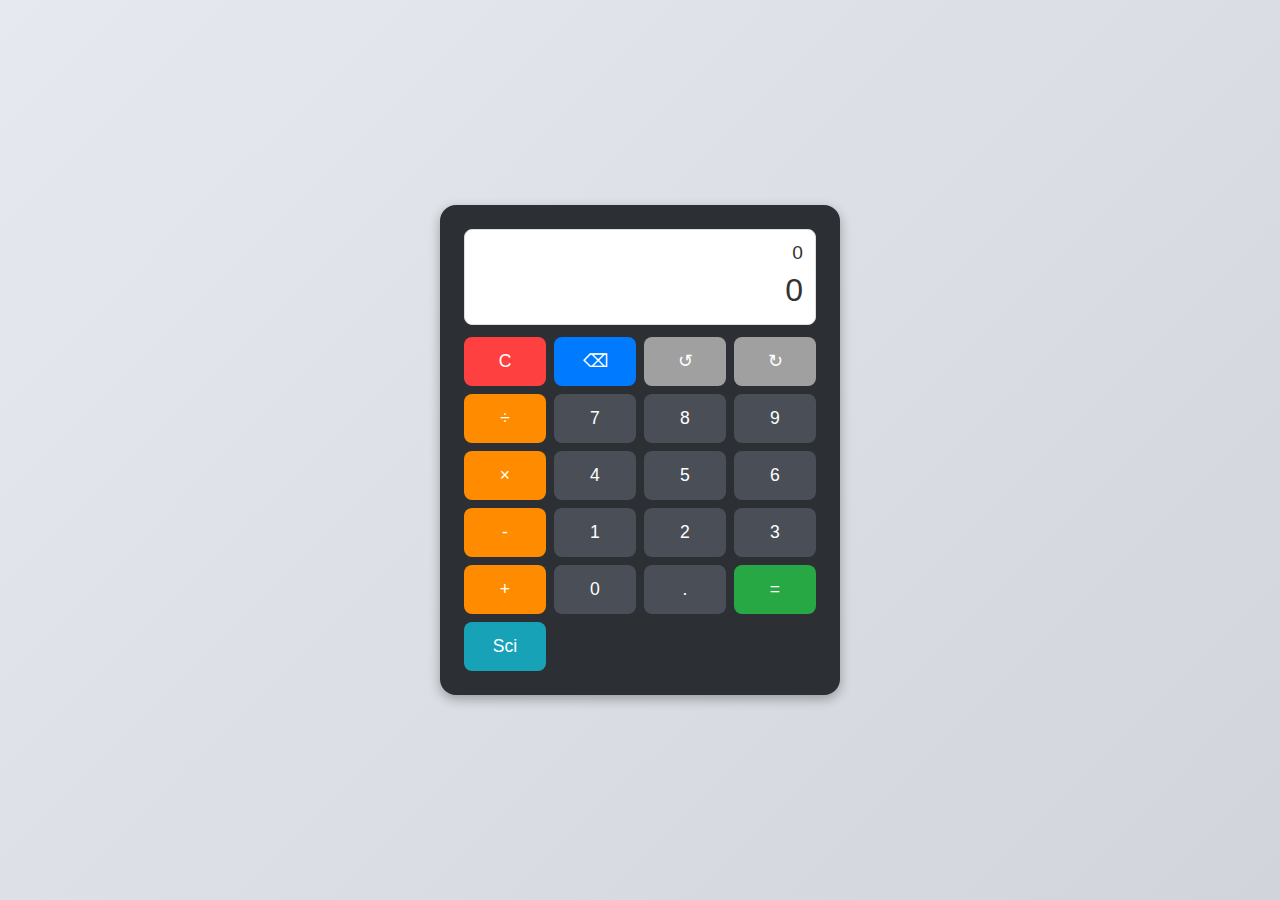
<file: calculator.html>
<!DOCTYPE html>
<html lang="en">
<head>
  <meta charset="UTF-8">
  <meta name="viewport" content="width=device-width, initial-scale=1.0">
  <title>Scientific Calculator</title>
  <style>
    :root {
      --primary-bg: #2c2f33;
      --display-bg: #ffffff;
      --button-bg: #4a4e57;
      --operator-bg: #ff8c00;
      --clear-bg: #ff4040;
      --equals-bg: #28a745;
      --scientific-bg: #6b7280;
      --action-bg: #007bff;
      --toggle-bg: #17a2b8;
      --hover-lighten: 15%;
      --shadow: 0 4px 12px rgba(0, 0, 0, 0.3);
    }

    * {
      margin: 0;
      padding: 0;
      box-sizing: border-box;
    }

    body {
      display: flex;
      justify-content: center;
      align-items: center;
      min-height: 100vh;
      background: linear-gradient(135deg, #e6e9ef, #d1d4db);
      font-family: 'Segoe UI', Tahoma, Geneva, Verdana, sans-serif;
    }

    .calculator {
      background: var(--primary-bg);
      padding: 24px;
      border-radius: 16px;
      box-shadow: var(--shadow);
      width: 400px;
      max-width: 100%;
    }

    .display {
      background: var(--display-bg);
      padding: 12px;
      margin-bottom: 12px;
      border-radius: 8px;
      text-align: right;
      font-weight: 500;
      color: #333;
      border: 1px solid #ddd;
    }

    .expression {
      font-size: 1.2em;
      min-height: 30px;
      overflow: hidden;
      white-space: nowrap;
      text-overflow: ellipsis;
    }

    .result {
      font-size: 2em;
      min-height: 40px;
    }

    .buttons {
      display: grid;
      grid-template-columns: repeat(5, 1fr);
      gap: 8px;
    }

    .basic-mode .buttons {
      grid-template-columns: repeat(4, 1fr);
    }

    button {
      padding: 14px;
      font-size: 1.1em;
      font-weight: 500;
      border: none;
      border-radius: 8px;
      cursor: pointer;
      background: var(--button-bg);
      color: #fff;
      transition: background 0.2s, transform 0.1s;
    }

    button:hover {
      filter: brightness(1.15);
    }

    button:active {
      transform: scale(0.95);
    }

    .operator {
      background: var(--operator-bg);
    }

    .clear {
      background: var(--clear-bg);
    }

    .equals {
      background: var(--equals-bg);
    }

    .scientific {
      background: var(--scientific-bg);
    }

    .action {
      background: var(--action-bg);
    }

    .toggle {
      background: var(--toggle-bg);
    }

    button:focus {
      outline: none;
      box-shadow: 0 0 0 3px rgba(255, 255, 255, 0.3);
    }

    button:disabled {
      background: #a0a0a0;
      cursor: not-allowed;
    }

    @media (max-width: 450px) {
      .calculator {
        width: 90%;
        padding: 16px;
      }

      .expression {
        font-size: 1em;
      }

      .result {
        font-size: 1.6em;
      }

      button {
        padding: 10px;
        font-size: 1em;
      }
    }
  </style>
</head>
<body>
  <div class="calculator" id="calculator">
    <div class="display">
      <div class="expression" id="expression">0</div>
      <div class="result" id="result">0</div>
    </div>
    <div class="buttons" id="buttons">
      <!-- Buttons will be dynamically generated -->
    </div>
  </div>

  <script>
    const calculator = document.getElementById('calculator');
    const expressionDisplay = document.getElementById('expression');
    const resultDisplay = document.getElementById('result');
    const buttonsContainer = document.getElementById('buttons');
    const undoButton = createButton('action', '↺', 'undo', undo, true);
    const redoButton = createButton('action', '↻', 'redo', redo, true);
    let expression = '0';
    let lastResult = null;
    let history = [{ expression: '0', lastResult: null }];
    let historyIndex = 0;
    let isScientificMode = false;

    const basicButtons = [
      { class: 'clear', text: 'C', action: clearDisplay },
      { class: 'action', text: '⌫', action: deleteLast },
      { class: 'action', element: undoButton },
      { class: 'action', element: redoButton },
      { class: 'operator', text: '÷', action: () => appendToDisplay('/') },
      { class: '', text: '7', action: () => appendToDisplay('7') },
      { class: '', text: '8', action: () => appendToDisplay('8') },
      { class: '', text: '9', action: () => appendToDisplay('9') },
      { class: 'operator', text: '×', action: () => appendToDisplay('*') },
      { class: '', text: '4', action: () => appendToDisplay('4') },
      { class: '', text: '5', action: () => appendToDisplay('5') },
      { class: '', text: '6', action: () => appendToDisplay('6') },
      { class: 'operator', text: '-', action: () => appendToDisplay('-') },
      { class: '', text: '1', action: () => appendToDisplay('1') },
      { class: '', text: '2', action: () => appendToDisplay('2') },
      { class: '', text: '3', action: () => appendToDisplay('3') },
      { class: 'operator', text: '+', action: () => appendToDisplay('+') },
      { class: '', text: '0', action: () => appendToDisplay('0') },
      { class: '', text: '.', action: () => appendToDisplay('.') },
      { class: 'equals', text: '=', action: calculate },
      { class: 'toggle', text: 'Sci', action: toggleMode }
    ];

    const scientificButtons = [
      { class: 'clear', text: 'C', action: clearDisplay },
      { class: 'action', text: '⌫', action: deleteLast },
      { class: 'action', element: undoButton },
      { class: 'action', element: redoButton },
      { class: 'operator', text: '÷', action: () => appendToDisplay('/') },
      { class: 'scientific', text: 'sin', action: () => applyFunction('sin') },
      { class: 'scientific', text: 'cos', action: () => applyFunction('cos') },
      { class: 'scientific', text: 'tan', action: () => applyFunction('tan') },
      { class: 'scientific', text: 'log', action: () => applyFunction('log') },
      { class: 'scientific', text: '√', action: () => applyFunction('sqrt') },
      { class: '', text: '7', action: () => appendToDisplay('7') },
      { class: '', text: '8', action: () => appendToDisplay('8') },
      { class: '', text: '9', action: () => appendToDisplay('9') },
      { class: 'operator', text: '×', action: () => appendToDisplay('*') },
      { class: 'operator', text: '^', action: () => appendToDisplay('^') },
      { class: '', text: '4', action: () => appendToDisplay('4') },
      { class: '', text: '5', action: () => appendToDisplay('5') },
      { class: '', text: '6', action: () => appendToDisplay('6') },
      { class: 'operator', text: '-', action: () => appendToDisplay('-') },
      { class: '', text: '(', action: () => appendToDisplay('(') },
      { class: '', text: '1', action: () => appendToDisplay('1') },
      { class: '', text: '2', action: () => appendToDisplay('2') },
      { class: '', text: '3', action: () => appendToDisplay('3') },
      { class: 'operator', text: '+', action: () => appendToDisplay('+') },
      { class: '', text: ')', action: () => appendToDisplay(')') },
      { class: '', text: '0', action: () => appendToDisplay('0') },
      { class: '', text: '.', action: () => appendToDisplay('.') },
      { class: 'scientific', text: 'π', action: () => appendToDisplay('Math.PI') },
      { class: 'equals', text: '=', action: calculate },
      { class: 'toggle', text: 'Basic', action: toggleMode }
    ];

    function createButton(className, text, id, action, disabled = false) {
      const button = document.createElement('button');
      button.className = className;
      button.innerText = text;
      if (id) button.id = id;
      button.onclick = action;
      button.disabled = disabled;
      return button;
    }

    function renderButtons() {
      buttonsContainer.innerHTML = '';
      const buttons = isScientificMode ? scientificButtons : basicButtons;
      buttons.forEach(btn => {
        if (btn.element) {
          buttonsContainer.appendChild(btn.element);
        } else {
          const button = createButton(btn.class, btn.text, null, btn.action);
          buttonsContainer.appendChild(button);
        }
      });
      calculator.className = isScientificMode ? 'calculator' : 'calculator basic-mode';
    }

    function toggleMode() {
      isScientificMode = !isScientificMode;
      if (!isScientificMode) {
        // Clear scientific functions from expression
        if (/sin|cos|tan|log|sqrt|Math\.PI|Math\.E|\^/.test(expression)) {
          clearDisplay();
        }
      }
      renderButtons();
    }

    function appendToDisplay(value) {
      if (expression === '0' && value !== '.' && !value.startsWith('Math.')) {
        expression = value;
      } else if (value === '.' && expression.slice(-1) === '.') {
        return;
      } else if (value === '.' && /\d*\.\d*$/.test(expression.split(/[+\-*/^]/).pop())) {
        return;
      } else {
        expression += value;
      }
      saveState();
      updateDisplay();
    }

    function applyFunction(func) {
      if (!isScientificMode) return;
      if (expression === '0' || lastResult !== null) {
        expression = `${func}(`;
      } else {
        expression += `${func}(`;
      }
      saveState();
      updateDisplay();
    }

    function deleteLast() {
      if (expression !== '0' && lastResult === null) {
        expression = expression.slice(0, -1) || '0';
        saveState();
        updateDisplay();
      }
    }

    function clearDisplay() {
      expression = '0';
      lastResult = null;
      saveState();
      updateDisplay();
    }

    function saveState() {
      history = history.slice(0, historyIndex + 1);
      history.push({ expression, lastResult });
      historyIndex++;
      if (history.length > 50) {
        history.shift();
        historyIndex--;
      }
      updateButtonStates();
    }

    function undo() {
      if (historyIndex > 0) {
        historyIndex--;
        const state = history[historyIndex];
        expression = state.expression;
        lastResult = state.lastResult;
        updateDisplay();
        updateButtonStates();
      }
    }

    function redo() {
      if (historyIndex < history.length - 1) {
        historyIndex++;
        const state = history[historyIndex];
        expression = state.expression;
        lastResult = state.lastResult;
        updateDisplay();
        updateButtonStates();
      }
    }

    function updateButtonStates() {
      undoButton.disabled = historyIndex === 0;
      redoButton.disabled = historyIndex === history.length - 1;
    }

    function updateDisplay() {
      let displayExpression = expression;
      if (lastResult !== null) {
        displayExpression = `${expression}=${lastResult}`;
      }
      expressionDisplay.innerText = displayExpression;
      resultDisplay.innerText = lastResult !== null ? lastResult : expression;
    }

    function calculate() {
      try {
        let evalExpression = expression
          .replace(/÷/g, '/')
          .replace(/×/g, '*')
          .replace(/\^/g, '**')
          .replace(/sin/g, 'Math.sin')
          .replace(/cos/g, 'Math.cos')
          .replace(/tan/g, 'Math.tan')
          .replace(/log/g, 'Math.log10')
          .replace(/sqrt/g, 'Math.sqrt');

        let result = eval(evalExpression);
        if (!isFinite(result) || isNaN(result)) {
          expression = 'Error';
          lastResult = null;
        } else {
          result = Math.round(result * 1000000) / 1000000;
          lastResult = result.toString();
        }
        saveState();
      } catch (e) {
        expression = 'Error';
        lastResult = null;
        saveState();
      }
      updateDisplay();
    }

    document.addEventListener('keydown', (event) => {
      event.preventDefault();
      const key = event.key;
      if (key >= '0' && key <= '9') {
        appendToDisplay(key);
      } else if (key === '.') {
        appendToDisplay('.');
      } else if (key === '+') {
        appendToDisplay('+');
      } else if (key === '-') {
        appendToDisplay('-');
      } else if (key === '*') {
        appendToDisplay('×');
      } else if (key === '/') {
        appendToDisplay('÷');
      } else if (isScientificMode && key === '^') {
        appendToDisplay('^');
      } else if (key === 'Enter') {
        calculate();
      } else if (key === 'Escape') {
        clearDisplay();
      } else if (isScientificMode && (key === '(' || key === ')')) {
        appendToDisplay(key);
      } else if (key === 'Backspace') {
        deleteLast();
      }
    });

    renderButtons();
    updateDisplay();
  </script>
</body>
</html>
</file>
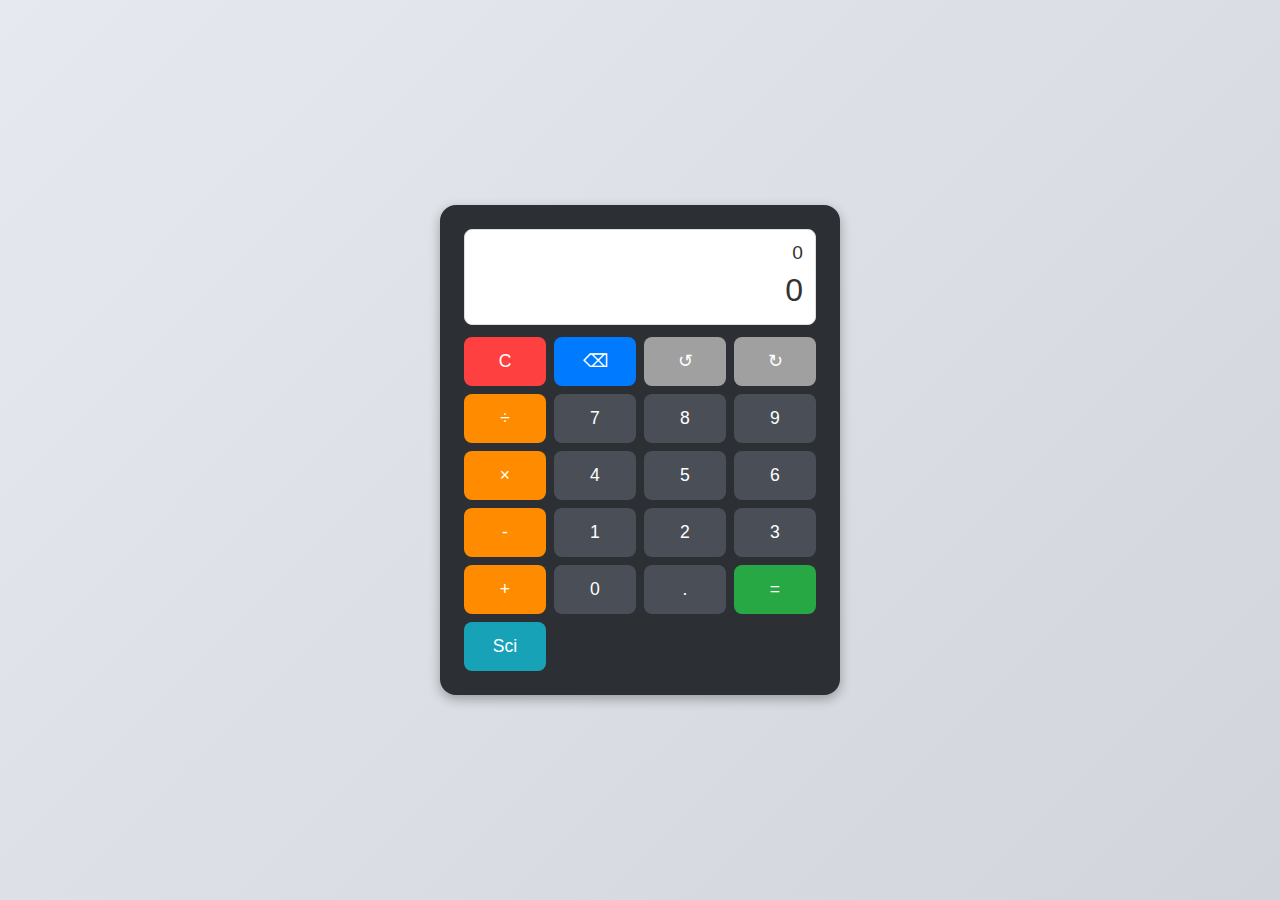
<file: calculator/calculator.html>
<!DOCTYPE html>
<html lang="en">
<head>
  <meta charset="UTF-8">
  <meta name="viewport" content="width=device-width, initial-scale=1.0">
  <title>Scientific Calculator</title>
  <style>
    :root {
      --primary-bg: #2c2f33;
      --display-bg: #ffffff;
      --button-bg: #4a4e57;
      --operator-bg: #ff8c00;
      --clear-bg: #ff4040;
      --equals-bg: #28a745;
      --scientific-bg: #6b7280;
      --action-bg: #007bff;
      --toggle-bg: #17a2b8;
      --hover-lighten: 15%;
      --shadow: 0 4px 12px rgba(0, 0, 0, 0.3);
    }

    * {
      margin: 0;
      padding: 0;
      box-sizing: border-box;
    }

    body {
      display: flex;
      justify-content: center;
      align-items: center;
      min-height: 100vh;
      background: linear-gradient(135deg, #e6e9ef, #d1d4db);
      font-family: 'Segoe UI', Tahoma, Geneva, Verdana, sans-serif;
    }

    .calculator {
      background: var(--primary-bg);
      padding: 24px;
      border-radius: 16px;
      box-shadow: var(--shadow);
      width: 400px;
      max-width: 100%;
    }

    .display {
      background: var(--display-bg);
      padding: 12px;
      margin-bottom: 12px;
      border-radius: 8px;
      text-align: right;
      font-weight: 500;
      color: #333;
      border: 1px solid #ddd;
    }

    .expression {
      font-size: 1.2em;
      min-height: 30px;
      overflow: hidden;
      white-space: nowrap;
      text-overflow: ellipsis;
    }

    .result {
      font-size: 2em;
      min-height: 40px;
    }

    .buttons {
      display: grid;
      grid-template-columns: repeat(5, 1fr);
      gap: 8px;
    }

    .basic-mode .buttons {
      grid-template-columns: repeat(4, 1fr);
    }

    button {
      padding: 14px;
      font-size: 1.1em;
      font-weight: 500;
      border: none;
      border-radius: 8px;
      cursor: pointer;
      background: var(--button-bg);
      color: #fff;
      transition: background 0.2s, transform 0.1s;
    }

    button:hover {
      filter: brightness(1.15);
    }

    button:active {
      transform: scale(0.95);
    }

    .operator {
      background: var(--operator-bg);
    }

    .clear {
      background: var(--clear-bg);
    }

    .equals {
      background: var(--equals-bg);
    }

    .scientific {
      background: var(--scientific-bg);
    }

    .action {
      background: var(--action-bg);
    }

    .toggle {
      background: var(--toggle-bg);
    }

    button:focus {
      outline: none;
      box-shadow: 0 0 0 3px rgba(255, 255, 255, 0.3);
    }

    button:disabled {
      background: #a0a0a0;
      cursor: not-allowed;
    }

    @media (max-width: 450px) {
      .calculator {
        width: 90%;
        padding: 16px;
      }

      .expression {
        font-size: 1em;
      }

      .result {
        font-size: 1.6em;
      }

      button {
        padding: 10px;
        font-size: 1em;
      }
    }
  </style>
</head>
<body>
  <div class="calculator" id="calculator">
    <div class="display">
      <div class="expression" id="expression">0</div>
      <div class="result" id="result">0</div>
    </div>
    <div class="buttons" id="buttons">
      <!-- Buttons will be dynamically generated -->
    </div>
  </div>

  <script>
    const calculator = document.getElementById('calculator');
    const expressionDisplay = document.getElementById('expression');
    const resultDisplay = document.getElementById('result');
    const buttonsContainer = document.getElementById('buttons');
    const undoButton = createButton('action', '↺', 'undo', undo, true);
    const redoButton = createButton('action', '↻', 'redo', redo, true);
    let expression = '0';
    let lastResult = null;
    let history = [{ expression: '0', lastResult: null }];
    let historyIndex = 0;
    let isScientificMode = false;

    const basicButtons = [
      { class: 'clear', text: 'C', action: clearDisplay },
      { class: 'action', text: '⌫', action: deleteLast },
      { class: 'action', element: undoButton },
      { class: 'action', element: redoButton },
      { class: 'operator', text: '÷', action: () => appendToDisplay('/') },
      { class: '', text: '7', action: () => appendToDisplay('7') },
      { class: '', text: '8', action: () => appendToDisplay('8') },
      { class: '', text: '9', action: () => appendToDisplay('9') },
      { class: 'operator', text: '×', action: () => appendToDisplay('*') },
      { class: '', text: '4', action: () => appendToDisplay('4') },
      { class: '', text: '5', action: () => appendToDisplay('5') },
      { class: '', text: '6', action: () => appendToDisplay('6') },
      { class: 'operator', text: '-', action: () => appendToDisplay('-') },
      { class: '', text: '1', action: () => appendToDisplay('1') },
      { class: '', text: '2', action: () => appendToDisplay('2') },
      { class: '', text: '3', action: () => appendToDisplay('3') },
      { class: 'operator', text: '+', action: () => appendToDisplay('+') },
      { class: '', text: '0', action: () => appendToDisplay('0') },
      { class: '', text: '.', action: () => appendToDisplay('.') },
      { class: 'equals', text: '=', action: calculate },
      { class: 'toggle', text: 'Sci', action: toggleMode }
    ];

    const scientificButtons = [
      { class: 'clear', text: 'C', action: clearDisplay },
      { class: 'action', text: '⌫', action: deleteLast },
      { class: 'action', element: undoButton },
      { class: 'action', element: redoButton },
      { class: 'operator', text: '÷', action: () => appendToDisplay('/') },
      { class: 'scientific', text: 'sin', action: () => applyFunction('sin') },
      { class: 'scientific', text: 'cos', action: () => applyFunction('cos') },
      { class: 'scientific', text: 'tan', action: () => applyFunction('tan') },
      { class: 'scientific', text: 'log', action: () => applyFunction('log') },
      { class: 'scientific', text: '√', action: () => applyFunction('sqrt') },
      { class: '', text: '7', action: () => appendToDisplay('7') },
      { class: '', text: '8', action: () => appendToDisplay('8') },
      { class: '', text: '9', action: () => appendToDisplay('9') },
      { class: 'operator', text: '×', action: () => appendToDisplay('*') },
      { class: 'operator', text: '^', action: () => appendToDisplay('^') },
      { class: '', text: '4', action: () => appendToDisplay('4') },
      { class: '', text: '5', action: () => appendToDisplay('5') },
      { class: '', text: '6', action: () => appendToDisplay('6') },
      { class: 'operator', text: '-', action: () => appendToDisplay('-') },
      { class: '', text: '(', action: () => appendToDisplay('(') },
      { class: '', text: '1', action: () => appendToDisplay('1') },
      { class: '', text: '2', action: () => appendToDisplay('2') },
      { class: '', text: '3', action: () => appendToDisplay('3') },
      { class: 'operator', text: '+', action: () => appendToDisplay('+') },
      { class: '', text: ')', action: () => appendToDisplay(')') },
      { class: '', text: '0', action: () => appendToDisplay('0') },
      { class: '', text: '.', action: () => appendToDisplay('.') },
      { class: 'scientific', text: 'π', action: () => appendToDisplay('Math.PI') },
      { class: 'equals', text: '=', action: calculate },
      { class: 'toggle', text: 'Basic', action: toggleMode }
    ];

    function createButton(className, text, id, action, disabled = false) {
      const button = document.createElement('button');
      button.className = className;
      button.innerText = text;
      if (id) button.id = id;
      button.onclick = action;
      button.disabled = disabled;
      return button;
    }

    function renderButtons() {
      buttonsContainer.innerHTML = '';
      const buttons = isScientificMode ? scientificButtons : basicButtons;
      buttons.forEach(btn => {
        if (btn.element) {
          buttonsContainer.appendChild(btn.element);
        } else {
          const button = createButton(btn.class, btn.text, null, btn.action);
          buttonsContainer.appendChild(button);
        }
      });
      calculator.className = isScientificMode ? 'calculator' : 'calculator basic-mode';
    }

    function toggleMode() {
      isScientificMode = !isScientificMode;
      if (!isScientificMode) {
        // Clear scientific functions from expression
        if (/sin|cos|tan|log|sqrt|Math\.PI|Math\.E|\^/.test(expression)) {
          clearDisplay();
        }
      }
      renderButtons();
    }

    function appendToDisplay(value) {
      if (expression === '0' && value !== '.' && !value.startsWith('Math.')) {
        expression = value;
      } else if (value === '.' && expression.slice(-1) === '.') {
        return;
      } else if (value === '.' && /\d*\.\d*$/.test(expression.split(/[+\-*/^]/).pop())) {
        return;
      } else {
        expression += value;
      }
      saveState();
      updateDisplay();
    }

    function applyFunction(func) {
      if (!isScientificMode) return;
      if (expression === '0' || lastResult !== null) {
        expression = `${func}(`;
      } else {
        expression += `${func}(`;
      }
      saveState();
      updateDisplay();
    }

    function deleteLast() {
      if (expression !== '0' && lastResult === null) {
        expression = expression.slice(0, -1) || '0';
        saveState();
        updateDisplay();
      }
    }

    function clearDisplay() {
      expression = '0';
      lastResult = null;
      saveState();
      updateDisplay();
    }

    function saveState() {
      history = history.slice(0, historyIndex + 1);
      history.push({ expression, lastResult });
      historyIndex++;
      if (history.length > 50) {
        history.shift();
        historyIndex--;
      }
      updateButtonStates();
    }

    function undo() {
      if (historyIndex > 0) {
        historyIndex--;
        const state = history[historyIndex];
        expression = state.expression;
        lastResult = state.lastResult;
        updateDisplay();
        updateButtonStates();
      }
    }

    function redo() {
      if (historyIndex < history.length - 1) {
        historyIndex++;
        const state = history[historyIndex];
        expression = state.expression;
        lastResult = state.lastResult;
        updateDisplay();
        updateButtonStates();
      }
    }

    function updateButtonStates() {
      undoButton.disabled = historyIndex === 0;
      redoButton.disabled = historyIndex === history.length - 1;
    }

    function updateDisplay() {
      let displayExpression = expression;
      if (lastResult !== null) {
        displayExpression = `${expression}=${lastResult}`;
      }
      expressionDisplay.innerText = displayExpression;
      resultDisplay.innerText = lastResult !== null ? lastResult : expression;
    }

    function calculate() {
      try {
        let evalExpression = expression
          .replace(/÷/g, '/')
          .replace(/×/g, '*')
          .replace(/\^/g, '**')
          .replace(/sin/g, 'Math.sin')
          .replace(/cos/g, 'Math.cos')
          .replace(/tan/g, 'Math.tan')
          .replace(/log/g, 'Math.log10')
          .replace(/sqrt/g, 'Math.sqrt');

        let result = eval(evalExpression);
        if (!isFinite(result) || isNaN(result)) {
          expression = 'Error';
          lastResult = null;
        } else {
          result = Math.round(result * 1000000) / 1000000;
          lastResult = result.toString();
        }
        saveState();
      } catch (e) {
        expression = 'Error';
        lastResult = null;
        saveState();
      }
      updateDisplay();
    }

    document.addEventListener('keydown', (event) => {
      event.preventDefault();
      const key = event.key;
      if (key >= '0' && key <= '9') {
        appendToDisplay(key);
      } else if (key === '.') {
        appendToDisplay('.');
      } else if (key === '+') {
        appendToDisplay('+');
      } else if (key === '-') {
        appendToDisplay('-');
      } else if (key === '*') {
        appendToDisplay('×');
      } else if (key === '/') {
        appendToDisplay('÷');
      } else if (isScientificMode && key === '^') {
        appendToDisplay('^');
      } else if (key === 'Enter') {
        calculate();
      } else if (key === 'Escape') {
        clearDisplay();
      } else if (isScientificMode && (key === '(' || key === ')')) {
        appendToDisplay(key);
      } else if (key === 'Backspace') {
        deleteLast();
      }
    });

    renderButtons();
    updateDisplay();
  </script>
</body>
</html>
</file>
